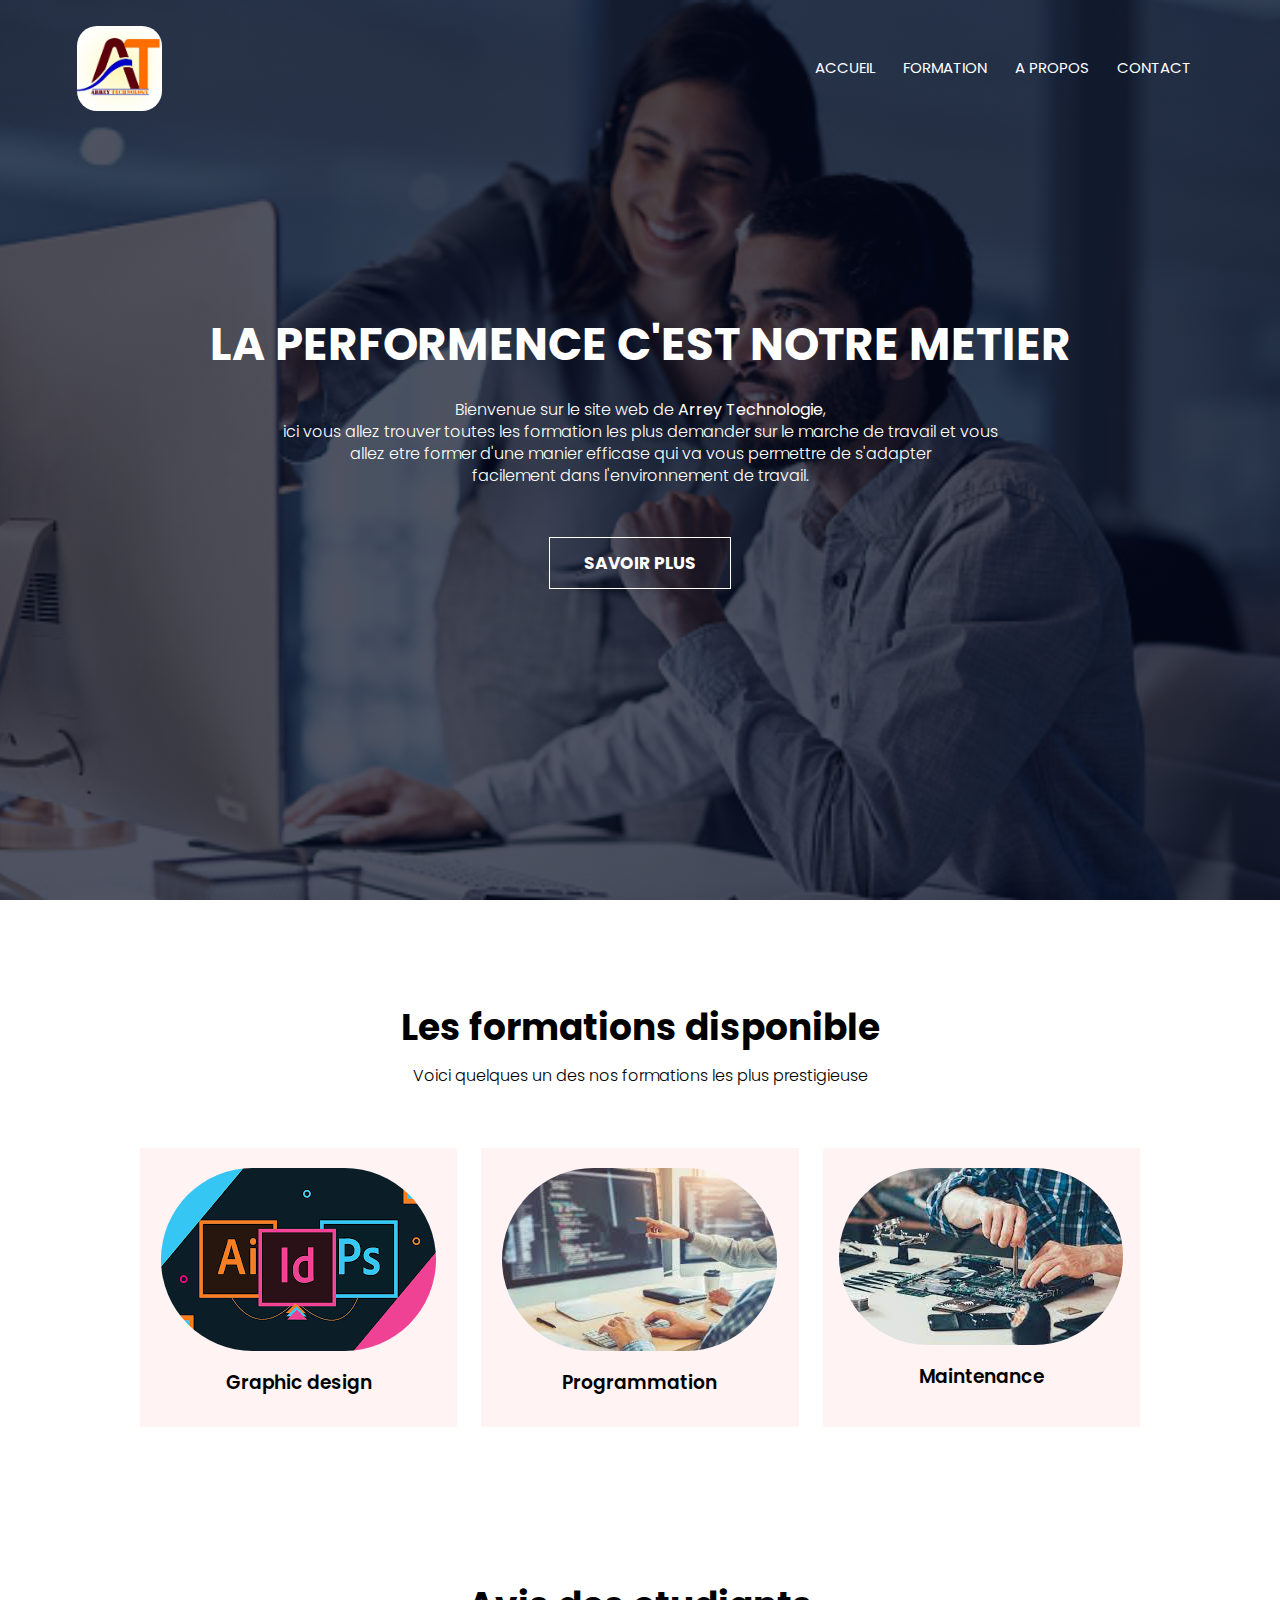
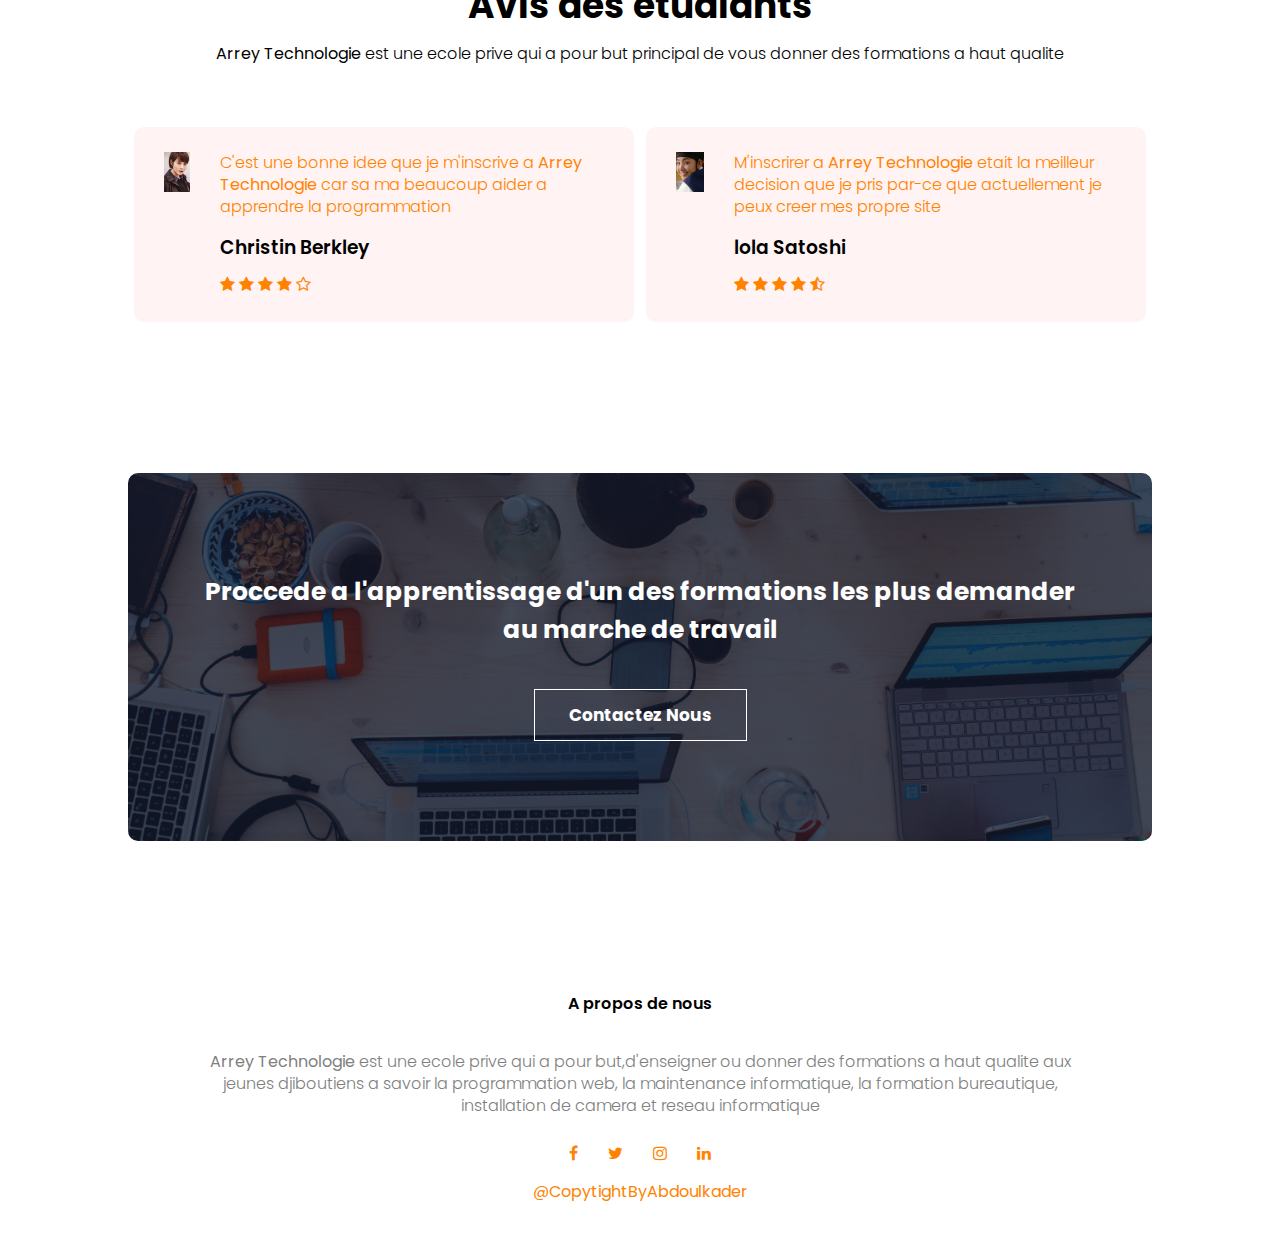
<file: index.html>
<!DOCTYPE html>
<html lang="en">
<head>
    <meta charset="UTF-8">
    <meta http-equiv="X-UA-Compatible" content="IE=edge">
    <meta name="viewport" content="width=device-width, initial-scale=1.0">
    <title>Arrey Technologie</title>
    <link rel="stylesheet" href="index.css">
	<link href="https://fonts.googleapis.com/css3?
	family=Poppins:wght@100;300;400;600;700&display=swap" rel="stylesheet" >
	<link rel="stylesheet" href="https://cdnjs.cloudflare.com/ajax/libs/font-awesome/4.7.0/css/font-awesome.min.css">
</head>
<body>
    <section class="block1">
		<nav>
			<img src="img/logo.png" alt="Logo">
			<div class="nav-links" id="navlinks">
				<i class="fa fa-window-close" onclick="hidemenu() "></i>
					<ul>
						<li><a href="index.html">ACCUEIL</a></li>
						<li><a href="form.html">FORMATION</a></li>
						<li><a href="about.html">A PROPOS</a></li>
						<li><a href="contact.html">CONTACT</a></li>
					</ul>
			</div>
			    <i class="fa fa-bars" onclick="showmenu() "></i>
		</nav>
		<div class="text-box">
			<h1>LA PERFORMENCE C'EST NOTRE METIER</h1>
			<p>
				Bienvenue sur le site web de <strong>Arrey Technologie</strong>,<br>ici vous allez 
				trouver toutes les formation les plus demander sur le marche de travail et vous<br>
				allez etre former d'une manier
				 efficase qui va vous permettre de s'adapter<br>facilement dans l'environnement de travail.
			</p>
			<a href="#" class="hero-btn">SAVOIR PLUS</a>
		</div>
	</section>
	<script>
		var navlinks = document.getElementById("navlinks");
		function showmenu(){
			navlinks.style.right = "0";
		}
		function hidemenu(){
			navlinks.style.right = "-200px";
		}
	</script>

	<section class="block2">

		<h1>Les formations disponible</h1>
		<p>
			Voici quelques un des nos formations les plus prestigieuse
		</p>
		 
		<div class="row">
			<div class="course-col">

				<img src="img/img2.png" alt="graphic design">
				<h3>Graphic design</h3>
				 
			</div>
			<div class="course-col">

				<img src="img/pro.jpeg" alt="Programmation">
				<h3>Programmation</h3>
				 
			</div>
			<div class="course-col">

				<img src="img/main.jpeg" alt="Maintenance">
				<h3>Maintenance</h3>

			</div>
		</div>

	</section>
	<section class="block3">
		<h1>Avis des etudiants</h1>
		<p><strong>Arrey Technologie</strong> est une ecole prive qui a pour
			but principal de vous donner des formations a haut qualite
		</p>
		<div class="row">
			<div class="testimonial-col">
				<div class="one">
					<img src="img/per1.JPG" alt="Lola Daniel">
					 <div class="two">
						<p>
							C'est une bonne idee que je m'inscrive a <strong>Arrey Technologie</strong>					car sa ma beaucoup aider a apprendre la programmation
						</p>
						<h3>Christin Berkley</h3>
						<i class="fa fa-star"></i>
						<i class="fa fa-star"></i>
						<i class="fa fa-star"></i>
						<i class="fa fa-star"></i>
						<i class="fa fa-star-o"></i>
					 </div>
				</div>
			</div>
			<div class="testimonial-col">
				<div class="one">
					<img src="img/per2.JPG" alt="Shiwayema Satoshi">
						<div class="two">
							<p>
								M'inscrirer a <strong>Arrey Technologie</strong> etait la meilleur decision 
								que je pris par-ce que actuellement je peux creer mes propre site 
							</p>
							<h3>lola Satoshi</h3>
							<i class="fa fa-star"></i>
							<i class="fa fa-star"></i>
							<i class="fa fa-star"></i>
							<i class="fa fa-star"></i>
							<i class="fa fa-star-half-o"></i>
						</div>
				</div>
			</div>
		</div>
	</section>
	<section class="block4">
		<h1>
			Proccede a l'apprentissage d'un des formations les plus
			demander <br> au marche de travail  
		</h1>
		<a href="#" class="hero-btn1">Contactez Nous</a>
	</section>
	<section class="block5">
		<h4>A propos de nous</h4>
		<p>
			<Strong>Arrey Technologie</Strong> est une ecole prive qui a pour but,d'enseigner ou donner des formations
			a haut qualite aux <br> jeunes djiboutiens a savoir la programmation web, la maintenance informatique, la formation
			bureautique, <br> installation de camera et reseau informatique          
		</p>
		<div class="icons">
			<i class="fa fa-facebook"></i>
			<i class="fa fa-twitter"></i>
			<i class="fa fa-instagram"></i>
			<i class="fa fa-linkedin"></i>
		</div>
		<pre>@CopytightByAbdoulkader</pre>
	</section>
</body>
</html>
</file>
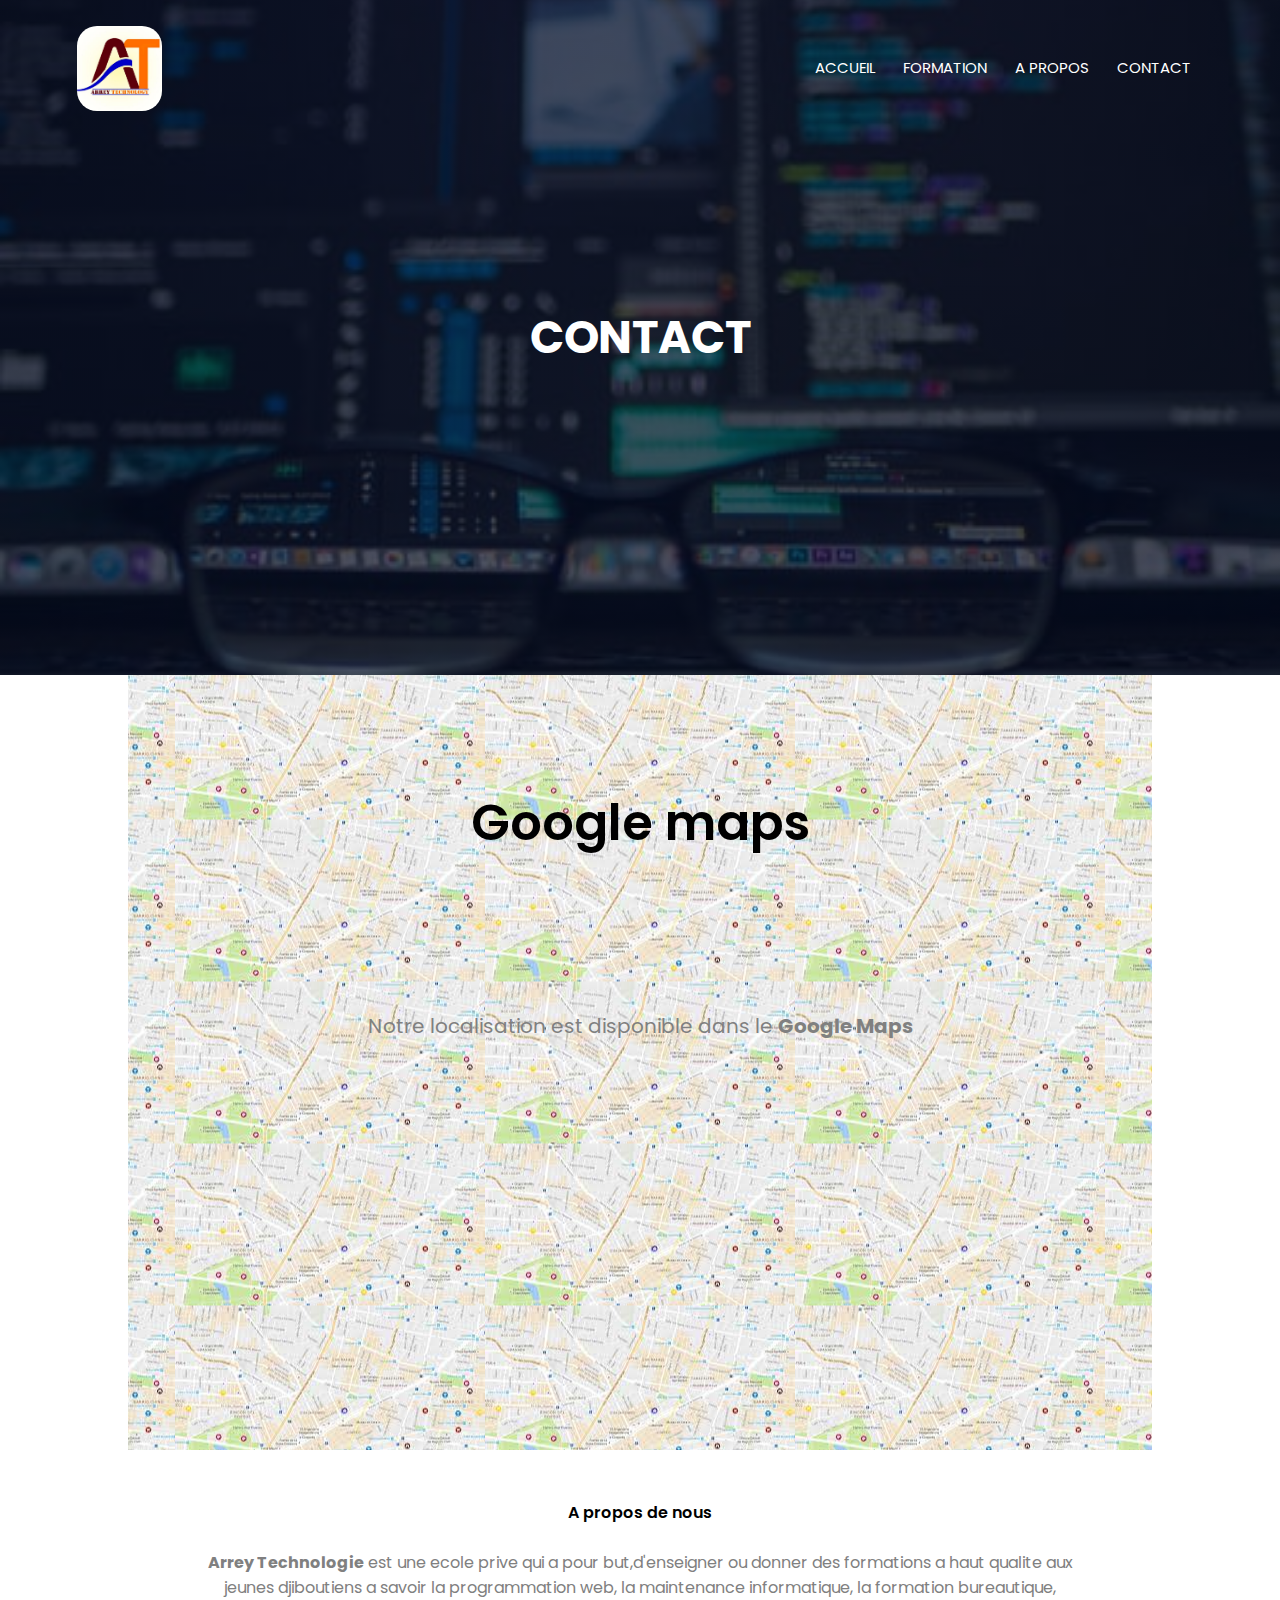
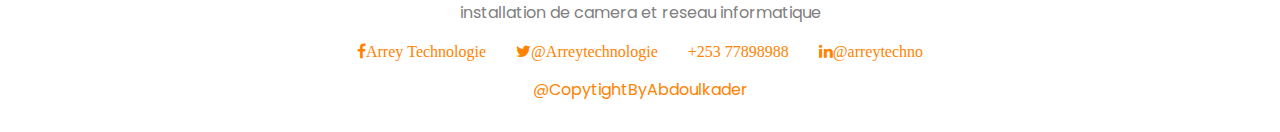
<file: contact.html>
<!DOCTYPE html>
<html lang="en">
<head>
    <meta charset="UTF-8">
    <meta http-equiv="X-UA-Compatible" content="IE=edge">
    <meta name="viewport" content="width=device-width, initial-scale=1.0">
    <title>Arrey Technologie</title>
    <link rel="stylesheet" href="contact.css">
    <link href="https://fonts.googleapis.com/css3?
	family=Poppins:wght@100;300;400;600;700&display=swap" rel="stylesheet" >
    <link rel="stylesheet" href="https://cdnjs.cloudflare.com/ajax/libs/font-awesome/4.7.0/css/font-awesome.min.css">
</head>
<body>
    <section class="block1">
        <nav>
			<img src="img/logo.png" alt="Logo">
			<div class="nav-links" id="navlinks">
                <i class="fa fa-window-close" onclick="hidemenu() "></i>
                    <ul>
                        <li><a href="index.html">ACCUEIL</a></li>
                        <li><a href="form.html">FORMATION</a></li>
                        <li><a href="about.html">A PROPOS</a></li>
                        <li><a href="contact.html">CONTACT</a></li>
                    </ul>
			</div>
                <i class="fa fa-bars" onclick="showmenu() "></i>
		</nav>
        <div class="text-box">
			<h1>CONTACT</h1>	 
		</div>
        <script>
            var navlinks = document.getElementById("navlinks");
            function showmenu(){
                navlinks.style.right = "0";
            }
            function hidemenu(){
                navlinks.style.right = "-200px";
            }
        </script>
    </section>
    <section class="block2">
        <h1>Google maps</h1>
        <p>Notre localisation est disponible dans le <strong>Google Maps</strong> </p>
    </section>
    <section class="block3">
		<h4>A propos de nous</h4>
		<p>
			<Strong>Arrey Technologie</Strong> est une ecole prive qui a pour but,d'enseigner ou donner des formations
			a haut qualite aux <br> jeunes djiboutiens a savoir la programmation web, la maintenance informatique, la formation
			bureautique, <br> installation de camera et reseau informatique          
		</p>
		<div class="icons">
			<i class="fa fa-facebook">Arrey Technologie</i>
			<i class="fa fa-twitter">@Arreytechnologie</i>
			<i class="fa <i class=">+253 77898988</i>
			<i class="fa fa-linkedin">@arreytechno</i>
		</div>
		<pre>@CopytightByAbdoulkader</pre>
	</section>
</body>
</html>
</file>
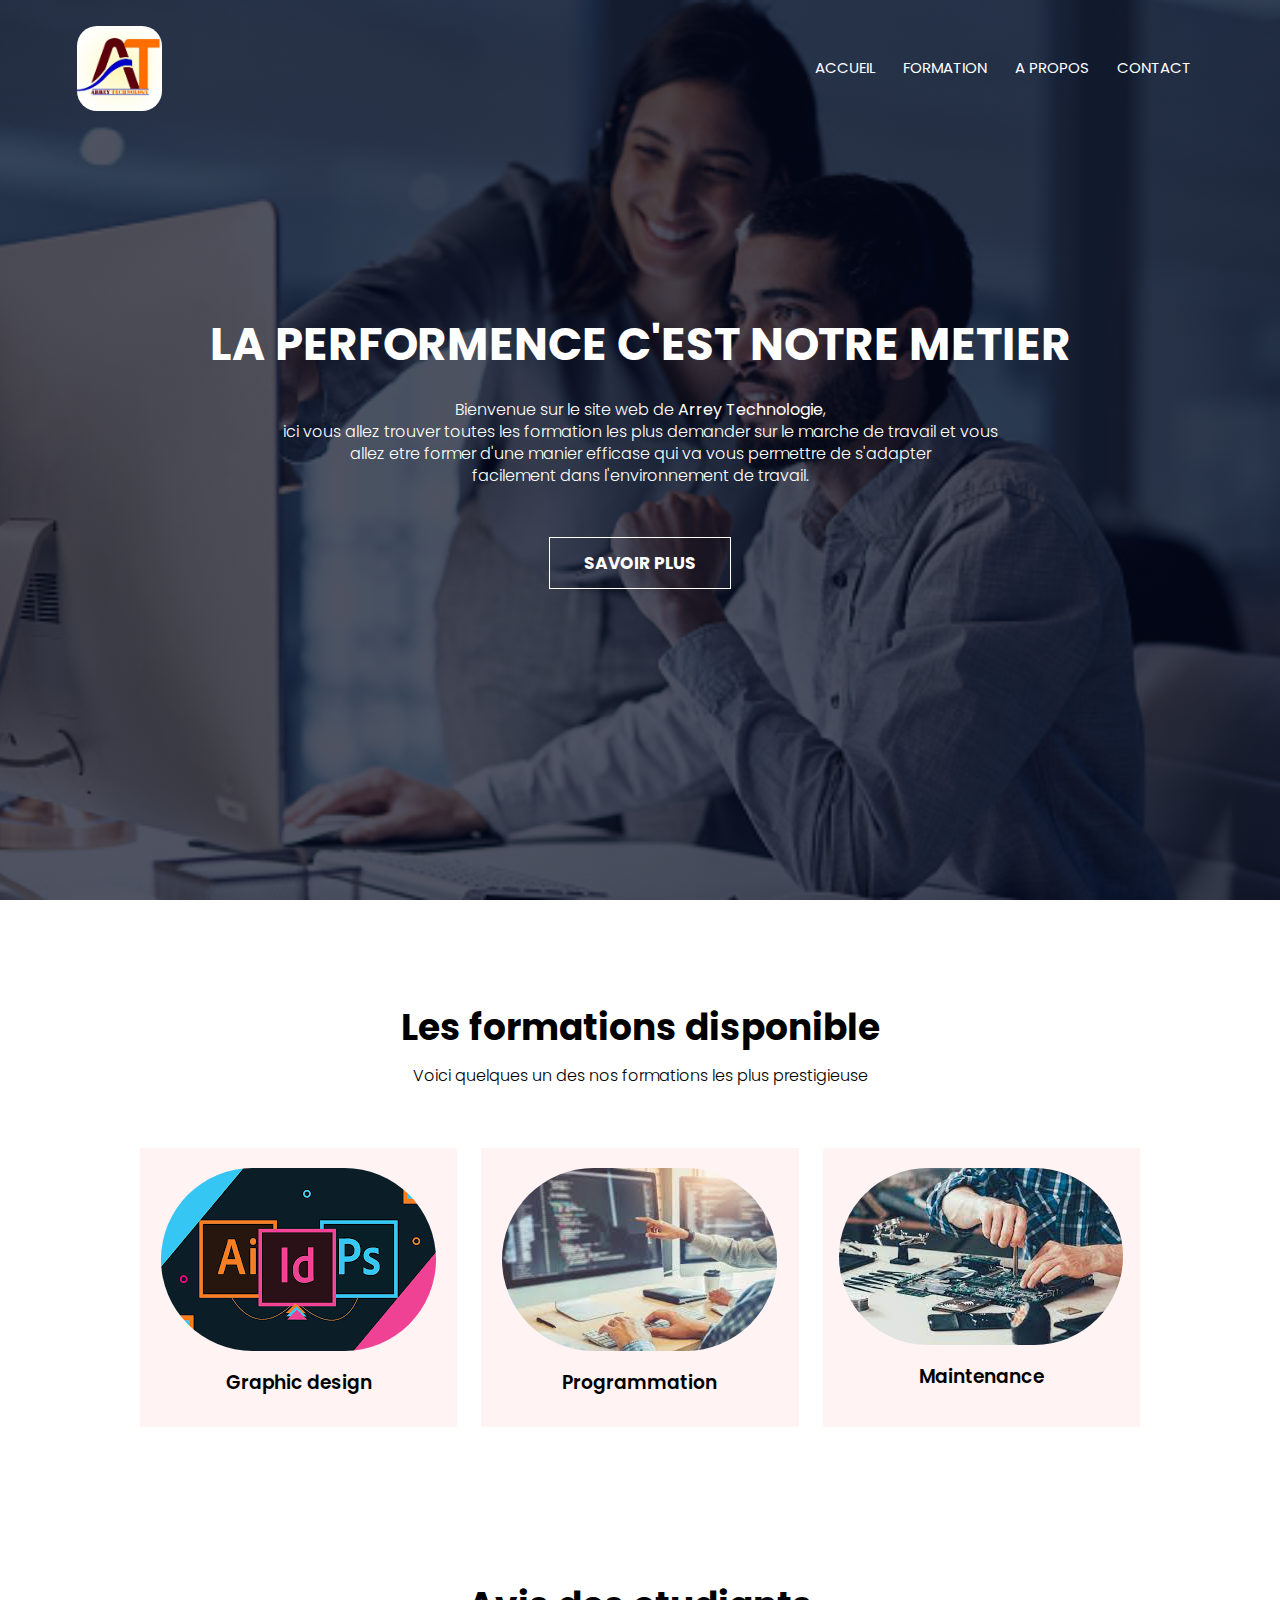
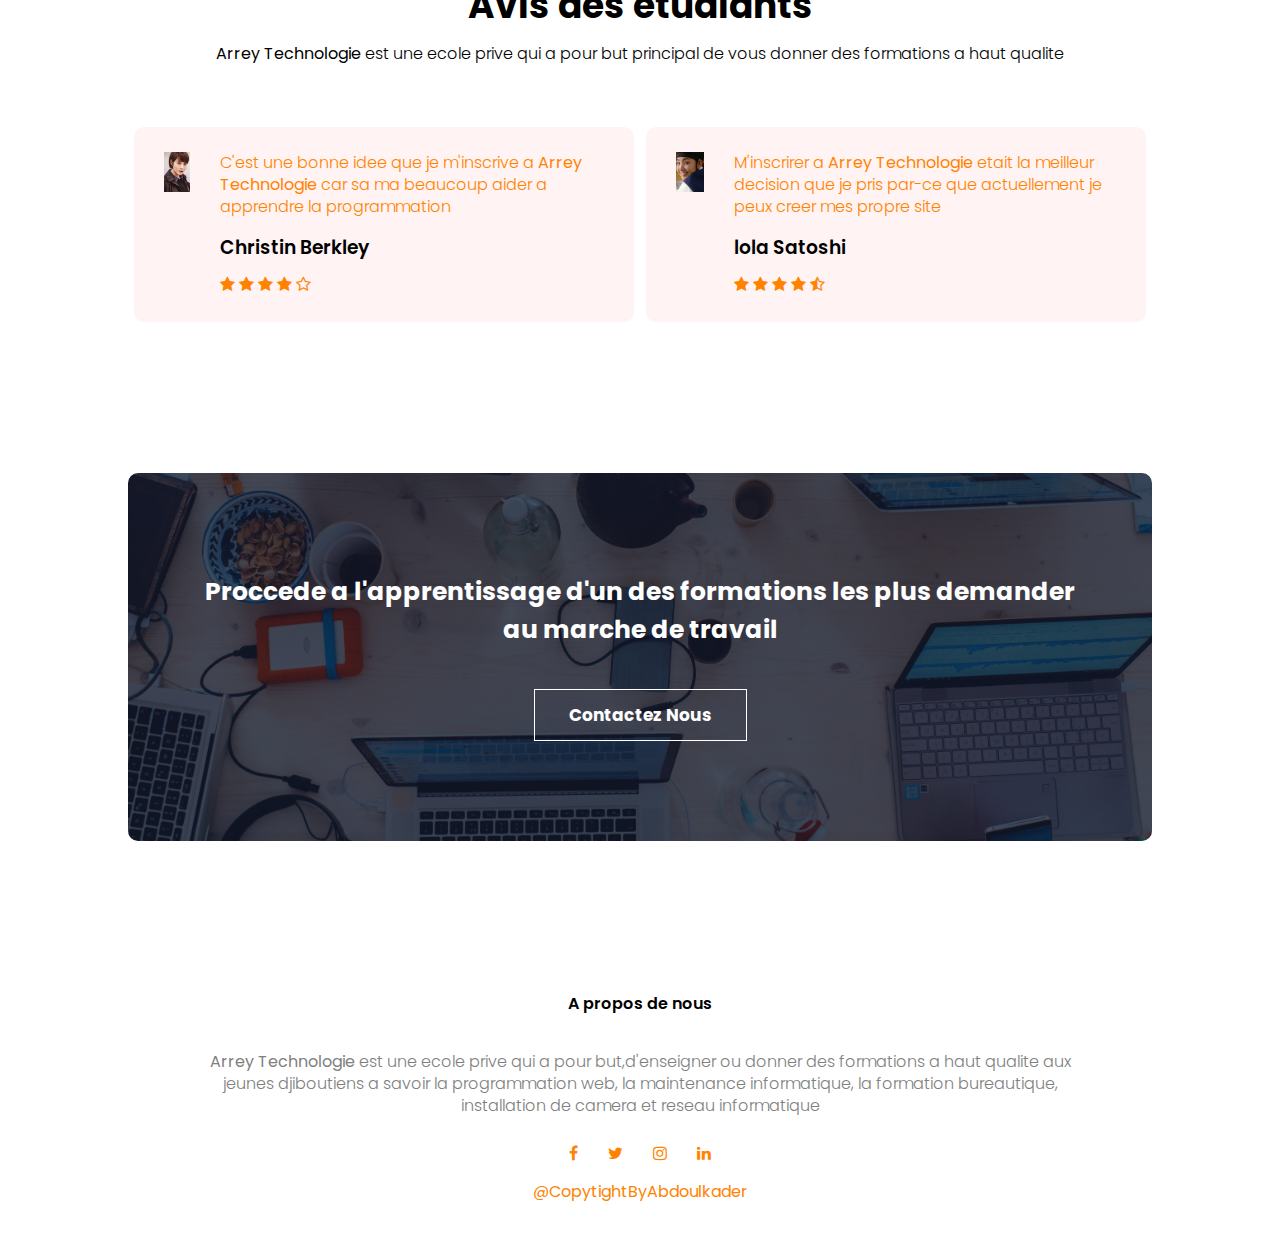
<file: home.html>
<!DOCTYPE html>
<html lang="en">
<head>
    <meta charset="UTF-8">
    <meta http-equiv="X-UA-Compatible" content="IE=edge">
    <meta name="viewport" content="width=device-width, initial-scale=1.0">
    <title>Arrey Technologie</title>
    <link rel="stylesheet" href="home.css">
	<link href="https://fonts.googleapis.com/css3?
	family=Poppins:wght@100;300;400;600;700&display=swap" rel="stylesheet" >
	<link rel="stylesheet" href="https://cdnjs.cloudflare.com/ajax/libs/font-awesome/4.7.0/css/font-awesome.min.css">
</head>
<body>
    <section class="block1">
		<nav>
			<img src="img/logo.png" alt="Logo">
			<div class="nav-links" id="navlinks">
				<i class="fa fa-window-close" onclick="hidemenu() "></i>
					<ul>
						<li><a href="home.html">ACCUEIL</a></li>
						<li><a href="form.html">FORMATION</a></li>
						<li><a href="about.html">A PROPOS</a></li>
						<li><a href="contact.html">CONTACT</a></li>
					</ul>
			</div>
			    <i class="fa fa-bars" onclick="showmenu() "></i>
		</nav>
		<div class="text-box">
			<h1>LA PERFORMENCE C'EST NOTRE METIER</h1>
			<p>
				Bienvenue sur le site web de <strong>Arrey Technologie</strong>,<br>ici vous allez 
				trouver toutes les formation les plus demander sur le marche de travail et vous<br>
				allez etre former d'une manier
				 efficase qui va vous permettre de s'adapter<br>facilement dans l'environnement de travail.
			</p>
			<a href="#" class="hero-btn">SAVOIR PLUS</a>
		</div>
	</section>
	<script>
		var navlinks = document.getElementById("navlinks");
		function showmenu(){
			navlinks.style.right = "0";
		}
		function hidemenu(){
			navlinks.style.right = "-200px";
		}
	</script>

	<section class="block2">

		<h1>Les formations disponible</h1>
		<p>
			Voici quelques un des nos formations les plus prestigieuse
		</p>
		 
		<div class="row">
			<div class="course-col">

				<img src="img/img2.png" alt="graphic design">
				<h3>Graphic design</h3>
				 
			</div>
			<div class="course-col">

				<img src="img/pro.jpeg" alt="Programmation">
				<h3>Programmation</h3>
				 
			</div>
			<div class="course-col">

				<img src="img/main.jpeg" alt="Maintenance">
				<h3>Maintenance</h3>

			</div>
		</div>

	</section>
	<section class="block3">
		<h1>Avis des etudiants</h1>
		<p><strong>Arrey Technologie</strong> est une ecole prive qui a pour
			but principal de vous donner des formations a haut qualite
		</p>
		<div class="row">
			<div class="testimonial-col">
				<div class="one">
					<img src="img/per1.JPG" alt="Lola Daniel">
					 <div class="two">
						<p>
							C'est une bonne idee que je m'inscrive a <strong>Arrey Technologie</strong>					car sa ma beaucoup aider a apprendre la programmation
						</p>
						<h3>Christin Berkley</h3>
						<i class="fa fa-star"></i>
						<i class="fa fa-star"></i>
						<i class="fa fa-star"></i>
						<i class="fa fa-star"></i>
						<i class="fa fa-star-o"></i>
					 </div>
				</div>
			</div>
			<div class="testimonial-col">
				<div class="one">
					<img src="img/per2.JPG" alt="Shiwayema Satoshi">
						<div class="two">
							<p>
								M'inscrirer a <strong>Arrey Technologie</strong> etait la meilleur decision 
								que je pris par-ce que actuellement je peux creer mes propre site 
							</p>
							<h3>lola Satoshi</h3>
							<i class="fa fa-star"></i>
							<i class="fa fa-star"></i>
							<i class="fa fa-star"></i>
							<i class="fa fa-star"></i>
							<i class="fa fa-star-half-o"></i>
						</div>
				</div>
			</div>
		</div>
	</section>
	<section class="block4">
		<h1>
			Proccede a l'apprentissage d'un des formations les plus
			demander <br> au marche de travail  
		</h1>
		<a href="#" class="hero-btn1">Contactez Nous</a>
	</section>
	<section class="block5">
		<h4>A propos de nous</h4>
		<p>
			<Strong>Arrey Technologie</Strong> est une ecole prive qui a pour but,d'enseigner ou donner des formations
			a haut qualite aux <br> jeunes djiboutiens a savoir la programmation web, la maintenance informatique, la formation
			bureautique, <br> installation de camera et reseau informatique          
		</p>
		<div class="icons">
			<i class="fa fa-facebook"></i>
			<i class="fa fa-twitter"></i>
			<i class="fa fa-instagram"></i>
			<i class="fa fa-linkedin"></i>
		</div>
		<pre>@CopytightByAbdoulkader</pre>
	</section>
</body>
</html>
</file>
<file: index.css>
*{
	padding: 0;
	margin: 0;
	font-family:'Poppins',sans-serif;
}
.block1{
	 
	width: 100%;
    background-image: linear-gradient(to top, rgba(4,9,30,0.7),rgba(4,9,30,0.7)),url(img/one.jpg);
    background-position: center;
    background-size: cover;
    position: relative;
    min-height: 100vh;
	/* background-attachment: fixed; */
}
nav{
	display: flex;
	padding: 2% 6%;
	justify-content: space-between;
	align-items: center;
}
nav img{
	height: 85px;
	width: 85px;
	border-radius: 20px 20px; 
}
/* .Name{
	color: #fff;
} */
.nav-links{
	flex: 1;
	text-align: right;
	/* height: 100px; */
}
.nav-links ul li {
	list-style: none;
	display: inline-block;
	padding: 8px 12px;
	position: relative;
}
.nav-links ul li a{
	font-size: 15px;
	color: #fff;
	text-decoration: none;
	/* font-weight: bold; */

}
.nav-links ul li a:hover{
	color:rgb(255, 131, 0);
	transition: 0.6s;
}
.nav-links ul li::after{
	content: '';
	width: 0%;
	height: 2px;
	background: rgba(255, 131, 0);
	display: block;
	margin: auto;
	transition: 0.7s;
}
.nav-links ul li:hover::after{
	 width: 100%;;
}
.text-box{
	width: 90%;
	color: #fff;
	position: absolute;
	top: 50%;
	left: 50%;
	transform: translate(-50%,-50%);
	text-align: center;
}
.text-box h1{
	font-size: 45px;
}
.text-box p{
	margin: 10px 0 40px;
	font-size: 16px;
	color: #fff;
}.hero-btn{
	display: inline-block;
	text-decoration: none;
	color: #fff;
	border: 1px solid #fff;
	padding: 12px 34px;
	font-size: 17px;
	font-weight: bold;
	background: transparent;
	position: relative;
	cursor: pointer ;
	/* border-radius: 8px 8px; */
	transition:0.8s ;
}
.hero-btn:hover{
	border: 1px solid rgb(255, 131, 0);
	background: rgb(255, 131, 0);
	/* transition:0.7s ; */
	color: black;
	border-radius: 8px 8px;
	box-shadow: 15px 15px 15px;

}
nav .fa{
	display: none;
}
@media all and (max-width: 1200px){
	.text-box h1{
		font-size: 20px;
	}
	.nav-links ul li{
		display: block;
	}
	.nav-links{
		position: absolute;
		background:rgb(255, 131, 0);
		height: 100vh;
		width: 200px;
		top: 0;
		right: -200px;
		text-align: left;
		z-index: 2;
		transition: 1s;
		
	}
	.nav-links ul li a:hover{
		color: black;
	}
	nav .fa{
		display: block;
		margin: 10px;
		font-size: 22px;
		cursor: pointer;
		color: #fff;

	}
	.nav-links ul{
		padding: 30px;
	}
}

						/* block n 2		 */

.block2{
	width: 80%;
	margin: auto;
	text-align: center;
	padding-top: 100px;
}
h1{
	font-weight: bold;
	font-size: 36px;
}
 p{
	 color: black;
	 font-size: 16px;
	 font-weight: 300;
	 line-height: 22px;
	 padding: 10px;
 }
 .row{
	
	 margin-top: 5%;
	 display: flex;
	 justify-content: space-around;
 }
 .course-col{
	 flex-basis: 31%;
	 background: #fff3f3;
	 /* border-radius: 10px; */
	 margin-bottom: 5%;
	 padding: 20px 12px;
	 box-sizing: border-box;
	 transition: 0.7s;
 }
 .course-col img{
	 border-radius: 100px 100px;
 }
 h3{
	 text-align: center;
	 margin: 10px 0;
	 font-weight: 600;
 }
.course-col:hover{
	box-shadow: 0 0 20px 0px rgba(0, 0, 0, 0.2);
	background-color: rgb(255, 131, 0);
	color:white;
	box-shadow: 15px 25px 15px;
	border-radius: 18px 18px;
}
h3+p:hover{
	color:white;
}
	
@media all and (max-width: 1200px){
	.row{
		flex-direction: column;
	}
}

							/* block3 */

.block3{
	width: 80%;
	margin: auto;
	text-align: center;
	padding-top: 100px;
}							
.testimonial-col{
	flex-basis: 44%;
	border-radius: 10px;
	margin-bottom: 5%;
	text-align: left;
	background: #fff3f3;
	padding: 25px;
	cursor: pointer;
	display: flex;
	transition: 0.7;
}
.testimonial-col img{
	height: 40px;
	margin-left: 5px;
	margin-right: 30px;
}
.testimonial-col p{
	padding: 0;
	color: rgb(255, 131, 0);
}
.testimonial-col h3{
	margin-top: 15px;
	text-align: left;
}
.one{
	display: flex;
	flex-direction: row;
}
.testimonial-col .fa{
	color: rgb(255, 131, 0);
}
@media all and (max-width:1200px){
	.testimonial-col img{
		margin-left: 0px;
		margin-right: 15px;
	}
}

							/* block4 */

.block4{
	margin: 100px auto;
	width: 80%;
	background-color: #fff3f3 ;
	background-image:linear-gradient(to top, rgba(4,9,30,0.7),rgba(4,9,30,0.7)),url('img/download.jpeg');
	background-position: center;
	background-size: cover;
	border-radius: 10px;
	text-align: center;
	padding: 100px 0;
}
.block4 h1{
	margin-bottom: 40px;
	padding: 0;
	font-size: 25px;
}
.hero-btn1{
	display: inline-block;
	text-decoration: none;
	color: #fff;
	border: 1px solid #fff;
	padding: 12px 34px;
	font-size: 17px;
	font-weight: bold;
	background: transparent;
	position: relative;
	cursor: pointer ;
	/* border-radius: 8px 8px; */
	transition: 0.7s;
}
.hero-btn1:hover{
	border: 1px solid rgb(255, 131, 0);
	background: rgb(255, 131, 0);
	transition:0.7s ;
	color: black;
	box-shadow: 15px 15px 15px;
	border-radius: 8px 8px;
}
.block4 h1{
	margin-bottom: 40px;
	padding: 0;
	color:#fff ;
}
.block4 h1:hover{
	color: rgb(255, 131, 0);
}
@media all and (max-width:1200px){
	.block4 h1{
		font-size: 21px;
	}
}
							/* block5 */

.block5{
	width: 100%;
	padding: 30px 0;
	text-align: center;
}
.block5 h4{
	margin-bottom: 25px;
	margin-top: 20px;
	font-weight: 600;
}
.icons .fa{
	color:rgb(255, 131, 0) ;
	margin: 0 13px;
	cursor: pointer;
	padding: 18px 0;
}
.block5 p{
	color:gray;
}
.block5 pre{
	color: rgb(255, 131, 0);

}
</file>
<file: contact.css>
*{
	padding: 0;
	margin: 0;
	font-family:'Poppins',sans-serif;
}
.block1{
	 
	width: 100%;
    background-image: linear-gradient(to top, rgba(4,9,30,0.7),rgba(4,9,30,0.7)),url(img/photo-1504639725590-34d0984388bd.jpeg);
    background-position: center;
    background-size: cover;
    position: relative;
    min-height: 75vh;
    /* background-attachment: fixed; */
}
nav{
	display: flex;
	padding: 2% 6%;
	justify-content: space-between;
	align-items: center;
}
nav img{
	height: 85px;
	width: 85px;
	border-radius: 20px 20px; 
}
.nav-links{
	flex: 1;
	text-align: right;
}
.nav-links ul li {
	list-style: none;
	display: inline-block;
	padding: 8px 12px;
	position: relative;
}
.nav-links ul li a{
	font-size: 15px;
	color: #fff;
	text-decoration: none;
}
.nav-links ul li a:hover{
	color:rgb(255, 131, 0);
	transition: 0.6s;
}
.nav-links ul li::after{
	content: '';
	width: 0%;
	height: 2px;
	background: rgba(255, 131, 0);
	display: block;
	margin: auto;
	transition: 0.7s;
}
.nav-links ul li:hover::after{
	 width: 100%;;
}
.text-box{
	width: 90%;
	color: #fff;
	position: absolute;
	top: 50%;
	left: 50%;
	transform: translate(-50%,-50%);
	text-align: center;
}
.text-box h1{
	font-size: 45px;
}
nav .fa{
	display: none;
}
@media(max-width:1200px){
	.text-box h1{
		font-size: 40px;
	}
	.nav-links ul li{
		display: block;
	}
	.nav-links{
		position: absolute;
		background:rgb(255, 131, 0);
		height: 100vh;
		width: 200px;
		top: 0;
		right: -200px;
		text-align: left;
		z-index: 2;
		transition: 1s;
		
	}
	.nav-links ul li a:hover{
		color: black;
	}
	nav .fa{
		display: block;
		margin: 10px;
		font-size: 22px;
		cursor: pointer;
		color: #fff;
	}
	.nav-links ul{
		padding: 30px;
	}
}   

                                    /* block2 */
 
.block2{
	width: 100%;
    background-position: center;
	background-image: url(img/map.jpeg);
    background-size: auto;
    position: relative;
    min-height: 75vh;
	width: 80%;
	margin: auto;
	text-align: center;
	padding-top: 100px;
}
.block2 h1{
	text-align: center;
	margin: 10px 0;
	font-weight: 600;
	font-size: 50px;
}
.block2 P{
	font-size:20px ;
	text-align: center;
	color: gray;
	margin-top:150px;
}
											/* block3 */
/* .block3{
	width: 80%;
	margin: auto;
	text-align: center;
	padding-top: 100px;
}
.block2 h1{
	text-align: center;
	margin: 10px 0;
	font-weight: 600;
	font-size: 50px;
} */
.block3{
	width: 100%;
	padding: 30px 0;
	text-align: center;
}
.block3 h4{
	margin-bottom: 25px;
	margin-top: 20px;
	font-weight: 600;
}
.icons .fa{
	color:rgb(255, 131, 0) ;
	margin: 0 13px;
	cursor: pointer;
	padding: 18px 0;
}
.block3 p{
	color:gray;
}
.block3 pre{
	color: rgb(255, 131, 0);

}
</file>
<file: home.css>
*{
	padding: 0;
	margin: 0;
	font-family:'Poppins',sans-serif;
}
.block1{
	 
	width: 100%;
    background-image: linear-gradient(to top, rgba(4,9,30,0.7),rgba(4,9,30,0.7)),url(img/one.jpg);
    background-position: center;
    background-size: cover;
    position: relative;
    min-height: 100vh;
	/* background-attachment: fixed; */
}
nav{
	display: flex;
	padding: 2% 6%;
	justify-content: space-between;
	align-items: center;
}
nav img{
	height: 85px;
	width: 85px;
	border-radius: 20px 20px; 
}
/* .Name{
	color: #fff;
} */
.nav-links{
	flex: 1;
	text-align: right;
	/* height: 100px; */
}
.nav-links ul li {
	list-style: none;
	display: inline-block;
	padding: 8px 12px;
	position: relative;
}
.nav-links ul li a{
	font-size: 15px;
	color: #fff;
	text-decoration: none;
	/* font-weight: bold; */

}
.nav-links ul li a:hover{
	color:rgb(255, 131, 0);
	transition: 0.6s;
}
.nav-links ul li::after{
	content: '';
	width: 0%;
	height: 2px;
	background: rgba(255, 131, 0);
	display: block;
	margin: auto;
	transition: 0.7s;
}
.nav-links ul li:hover::after{
	 width: 100%;;
}
.text-box{
	width: 90%;
	color: #fff;
	position: absolute;
	top: 50%;
	left: 50%;
	transform: translate(-50%,-50%);
	text-align: center;
}
.text-box h1{
	font-size: 45px;
}
.text-box p{
	margin: 10px 0 40px;
	font-size: 16px;
	color: #fff;
}.hero-btn{
	display: inline-block;
	text-decoration: none;
	color: #fff;
	border: 1px solid #fff;
	padding: 12px 34px;
	font-size: 17px;
	font-weight: bold;
	background: transparent;
	position: relative;
	cursor: pointer ;
	/* border-radius: 8px 8px; */
	transition:0.8s ;
}
.hero-btn:hover{
	border: 1px solid rgb(255, 131, 0);
	background: rgb(255, 131, 0);
	/* transition:0.7s ; */
	color: black;
	border-radius: 8px 8px;
	box-shadow: 15px 15px 15px;

}
nav .fa{
	display: none;
}
@media all and (max-width: 1200px){
	.text-box h1{
		font-size: 20px;
	}
	.nav-links ul li{
		display: block;
	}
	.nav-links{
		position: absolute;
		background:rgb(255, 131, 0);
		height: 100vh;
		width: 200px;
		top: 0;
		right: -200px;
		text-align: left;
		z-index: 2;
		transition: 1s;
		
	}
	.nav-links ul li a:hover{
		color: black;
	}
	nav .fa{
		display: block;
		margin: 10px;
		font-size: 22px;
		cursor: pointer;
		color: #fff;

	}
	.nav-links ul{
		padding: 30px;
	}
}

						/* block n 2		 */

.block2{
	width: 80%;
	margin: auto;
	text-align: center;
	padding-top: 100px;
}
h1{
	font-weight: bold;
	font-size: 36px;
}
 p{
	 color: black;
	 font-size: 16px;
	 font-weight: 300;
	 line-height: 22px;
	 padding: 10px;
 }
 .row{
	
	 margin-top: 5%;
	 display: flex;
	 justify-content: space-around;
 }
 .course-col{
	 flex-basis: 31%;
	 background: #fff3f3;
	 /* border-radius: 10px; */
	 margin-bottom: 5%;
	 padding: 20px 12px;
	 box-sizing: border-box;
	 transition: 0.7s;
 }
 .course-col img{
	 border-radius: 100px 100px;
 }
 h3{
	 text-align: center;
	 margin: 10px 0;
	 font-weight: 600;
 }
.course-col:hover{
	box-shadow: 0 0 20px 0px rgba(0, 0, 0, 0.2);
	background-color: rgb(255, 131, 0);
	color:white;
	box-shadow: 15px 25px 15px;
	border-radius: 18px 18px;
}
h3+p:hover{
	color:white;
}
	
@media all and (max-width: 1200px){
	.row{
		flex-direction: column;
	}
}

							/* block3 */

.block3{
	width: 80%;
	margin: auto;
	text-align: center;
	padding-top: 100px;
}							
.testimonial-col{
	flex-basis: 44%;
	border-radius: 10px;
	margin-bottom: 5%;
	text-align: left;
	background: #fff3f3;
	padding: 25px;
	cursor: pointer;
	display: flex;
	transition: 0.7;
}
.testimonial-col img{
	height: 40px;
	margin-left: 5px;
	margin-right: 30px;
}
.testimonial-col p{
	padding: 0;
	color: rgb(255, 131, 0);
}
.testimonial-col h3{
	margin-top: 15px;
	text-align: left;
}
.one{
	display: flex;
	flex-direction: row;
}
.testimonial-col .fa{
	color: rgb(255, 131, 0);
}
@media all and (max-width:1200px){
	.testimonial-col img{
		margin-left: 0px;
		margin-right: 15px;
	}
}

							/* block4 */

.block4{
	margin: 100px auto;
	width: 80%;
	background-color: #fff3f3 ;
	background-image:linear-gradient(to top, rgba(4,9,30,0.7),rgba(4,9,30,0.7)),url('img/download.jpeg');
	background-position: center;
	background-size: cover;
	border-radius: 10px;
	text-align: center;
	padding: 100px 0;
}
.block4 h1{
	margin-bottom: 40px;
	padding: 0;
	font-size: 25px;
}
.hero-btn1{
	display: inline-block;
	text-decoration: none;
	color: #fff;
	border: 1px solid #fff;
	padding: 12px 34px;
	font-size: 17px;
	font-weight: bold;
	background: transparent;
	position: relative;
	cursor: pointer ;
	/* border-radius: 8px 8px; */
	transition: 0.7s;
}
.hero-btn1:hover{
	border: 1px solid rgb(255, 131, 0);
	background: rgb(255, 131, 0);
	transition:0.7s ;
	color: black;
	box-shadow: 15px 15px 15px;
	border-radius: 8px 8px;
}
.block4 h1{
	margin-bottom: 40px;
	padding: 0;
	color:#fff ;
}
.block4 h1:hover{
	color: rgb(255, 131, 0);
}
@media all and (max-width:1200px){
	.block4 h1{
		font-size: 21px;
	}
}
							/* block5 */

.block5{
	width: 100%;
	padding: 30px 0;
	text-align: center;
}
.block5 h4{
	margin-bottom: 25px;
	margin-top: 20px;
	font-weight: 600;
}
.icons .fa{
	color:rgb(255, 131, 0) ;
	margin: 0 13px;
	cursor: pointer;
	padding: 18px 0;
}
.block5 p{
	color:gray;
}
.block5 pre{
	color: rgb(255, 131, 0);

}
</file>
